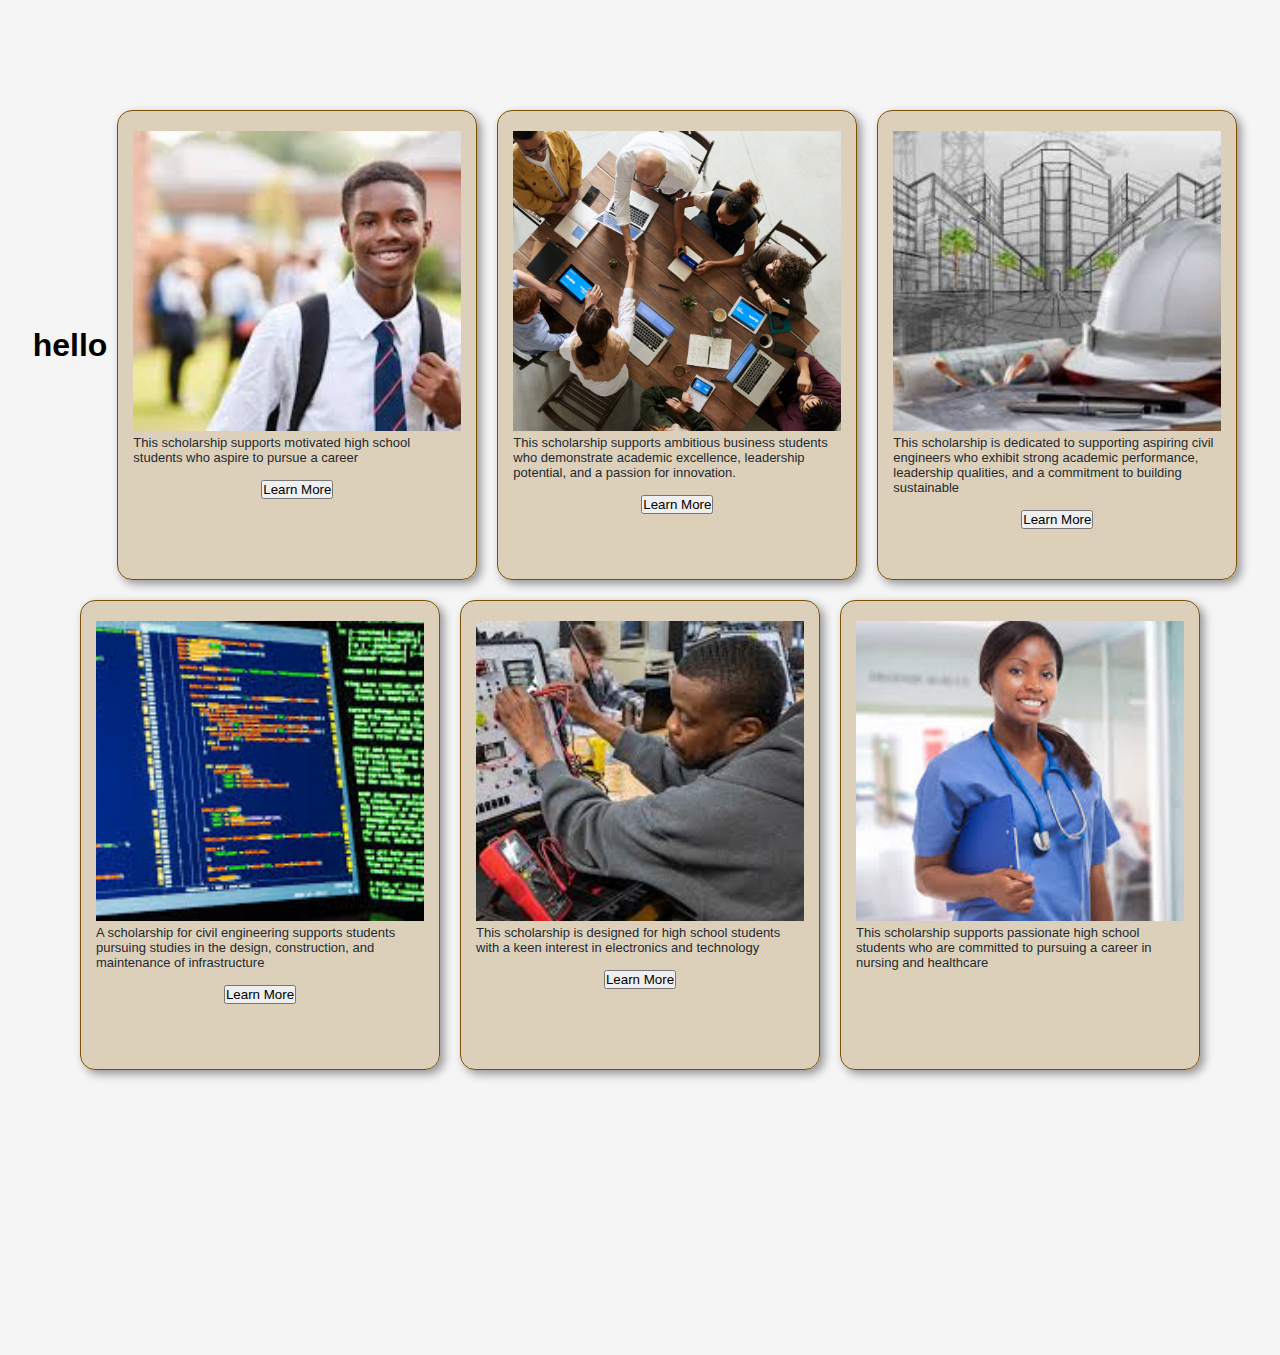
<file: index.html>
<!DOCTYPE html>
<html lang="en">
<head>
    <meta charset="UTF-8">
    <meta name="viewport" content="width=device-width, initial-scale=1.0">
    <title>Document</title>
    <link rel="stylesheet" href="styles.css">
</head>
<body>
    <div class="big-container">
        <h1>hello</h1>
         <div class="sec">
            <div class="image">
                <img src="stud.jpeg" alt="">
            </div>
            <div class="description">
                <p>This scholarship supports motivated high school students who aspire to pursue a career</p>
            </div>
             <div class="button">
                <button>Learn More</button>
             </div>
        </div>

        <div class="sec">
            <div class="image"> 
                <img src="pexels-fauxels-31831971.jpg" alt="">
            </div>
            <div class="description">
                <p>This scholarship supports ambitious business students who demonstrate academic excellence, leadership potential, and a passion for innovation.</p>
            </div>
            <div class="button">
                <button>Learn More</button>
            </div>
        </div>

        <div class="sec">
            <div class="image">
                <img src="civil.jpeg" alt="">
            </div>
            <div class="description">
                <p>This scholarship is dedicated to supporting aspiring civil engineers who exhibit strong academic performance, leadership qualities, and a commitment to building sustainable</p>
                        </div>
             <div class="button">
                <button>Learn More</button>
             </div>
        </div>

        <div class="sec">
            <div class="image">
                <img src="soft.jpeg" alt="">
            </div>
            <div class="description">
                <p>A scholarship for civil engineering supports students pursuing studies in the design, construction, and maintenance of infrastructure</p>
            </div>
             <div class="button">
                <button>Learn More</button>
             </div>
        </div>

        <div class="sec">
            <div class="image">
                <img src="eleco.jpeg" alt="">
            </div>
            <div class="description">
                <p>This scholarship is designed for high school students with a keen interest in electronics and technology</p>
            </div>
             <div class="button">
                <button>Learn More</button>
             </div>
        </div>

        <div class="sec">
            <div class="image">
                <img src="med.jpeg" alt="">
            </div>
            <div class="description">
                <p>This scholarship supports passionate high school students who are committed to pursuing a career in nursing and healthcare</p>
            </div>
             <div class="button"></div>
        </div>

        <!-- <div class="sec">
            <div class="image"></div>
            <div class="description"></div>
             <div class="button"></div>
        </div>

        <div class="sec">
            <div class="image"></div>
            <div class="description"></div>
             <div class="button"></div>
        </div> -->
    </div>
</body>
</html>
</file>
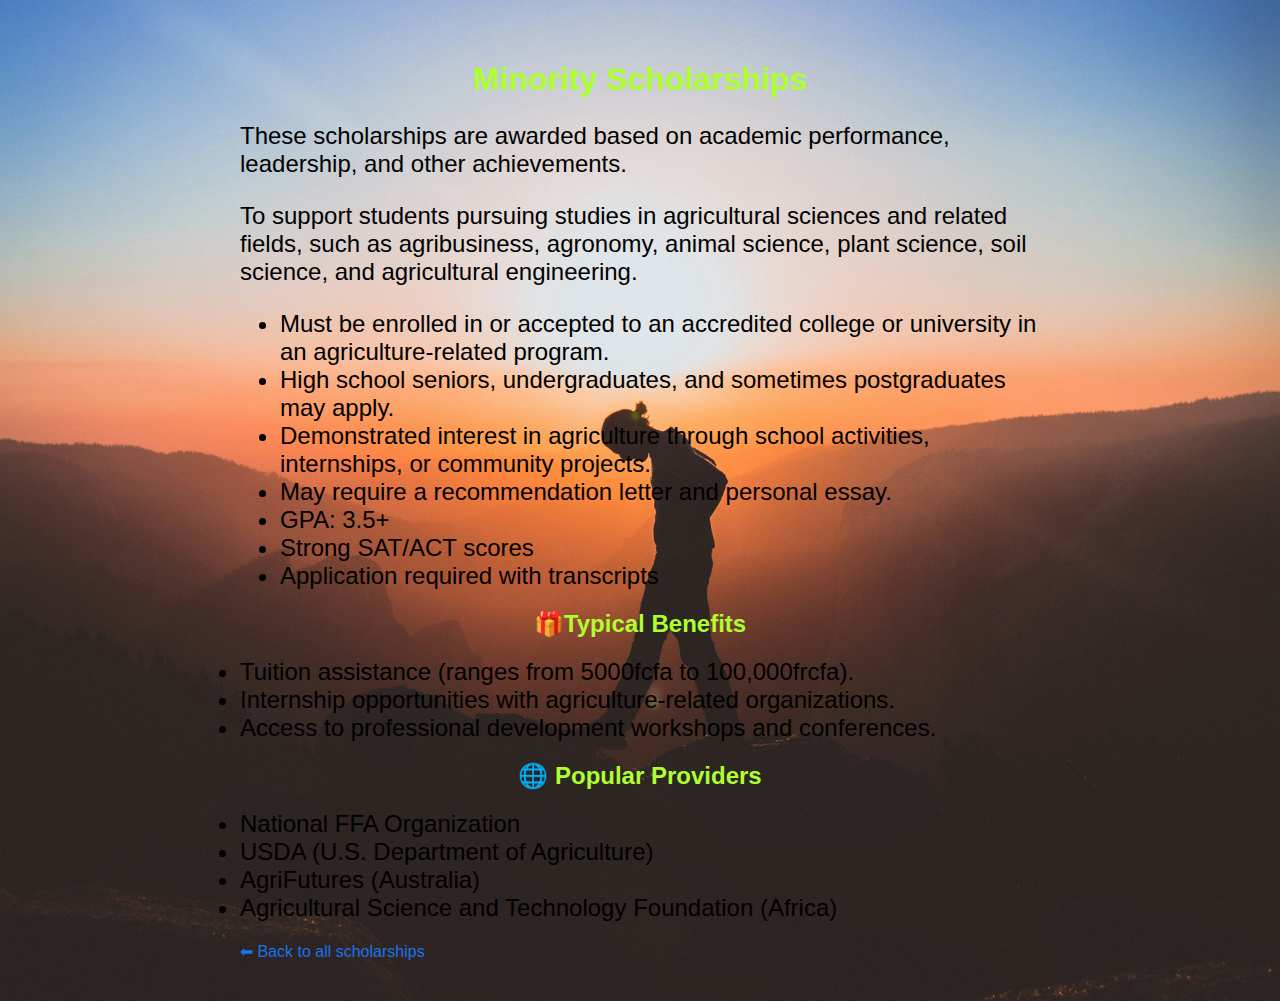
<file: agriculture-scholarshipe.html>
<!DOCTYPE html>
<html lang="en">
<head>
  <meta charset="UTF-8">
  <title>Minority Scholarship</title>
  <style>
    body {
      background-image: url(background-img.jpg);
      font-family: Arial, sans-serif;
      background-size: cover;
      background-position: center;
      padding: 40px;
      max-width: 800px;
      margin: auto;
    }
    h1,h2{
      color: greenyellow;
      text-align: center;
    }
    p,li{
      font-size: 24px;
    }
    a {
      display: inline-block;
      margin-top: 20px;
      color: #1a73e8;
      text-decoration: none;
    }
  </style>
</head>
<body>
  <h1>Minority Scholarships</h1>
  <p>These scholarships are awarded based on academic performance, leadership, and other achievements.</p>
  <p>To support students pursuing studies in agricultural sciences and related fields, such as agribusiness, agronomy, animal science, plant science, soil science, and agricultural engineering.</p>
  <ul>
    <li>Must be enrolled in or accepted to an accredited college or university in an agriculture-related program.</li>
    <li>High school seniors, undergraduates, and sometimes postgraduates may apply.</li>
    <li>Demonstrated interest in agriculture through school activities, internships, or community projects.</li>
    <li>May require a recommendation letter and personal essay.</li>
    <li>GPA: 3.5+</li>
    <li>Strong SAT/ACT scores</li>
    <li>Application required with transcripts</li>
  </ul>
  <h2>🎁Typical Benefits</h2>
  <li>Tuition assistance (ranges from 5000fcfa to 100,000frcfa).</li>
  <li>Internship opportunities with agriculture-related organizations.</li>
  <li>Access to professional development workshops and conferences.</li>

  <h2>🌐 Popular Providers</h2>

  <li>National FFA Organization</li>
  <li>USDA (U.S. Department of Agriculture)</li>
  <li>AgriFutures (Australia)</li>
<li>Agricultural Science and Technology Foundation (Africa)</li>

  <a href="test2 - Copy.html">⬅ Back to all scholarships</a>
</body>
</html>
</file>
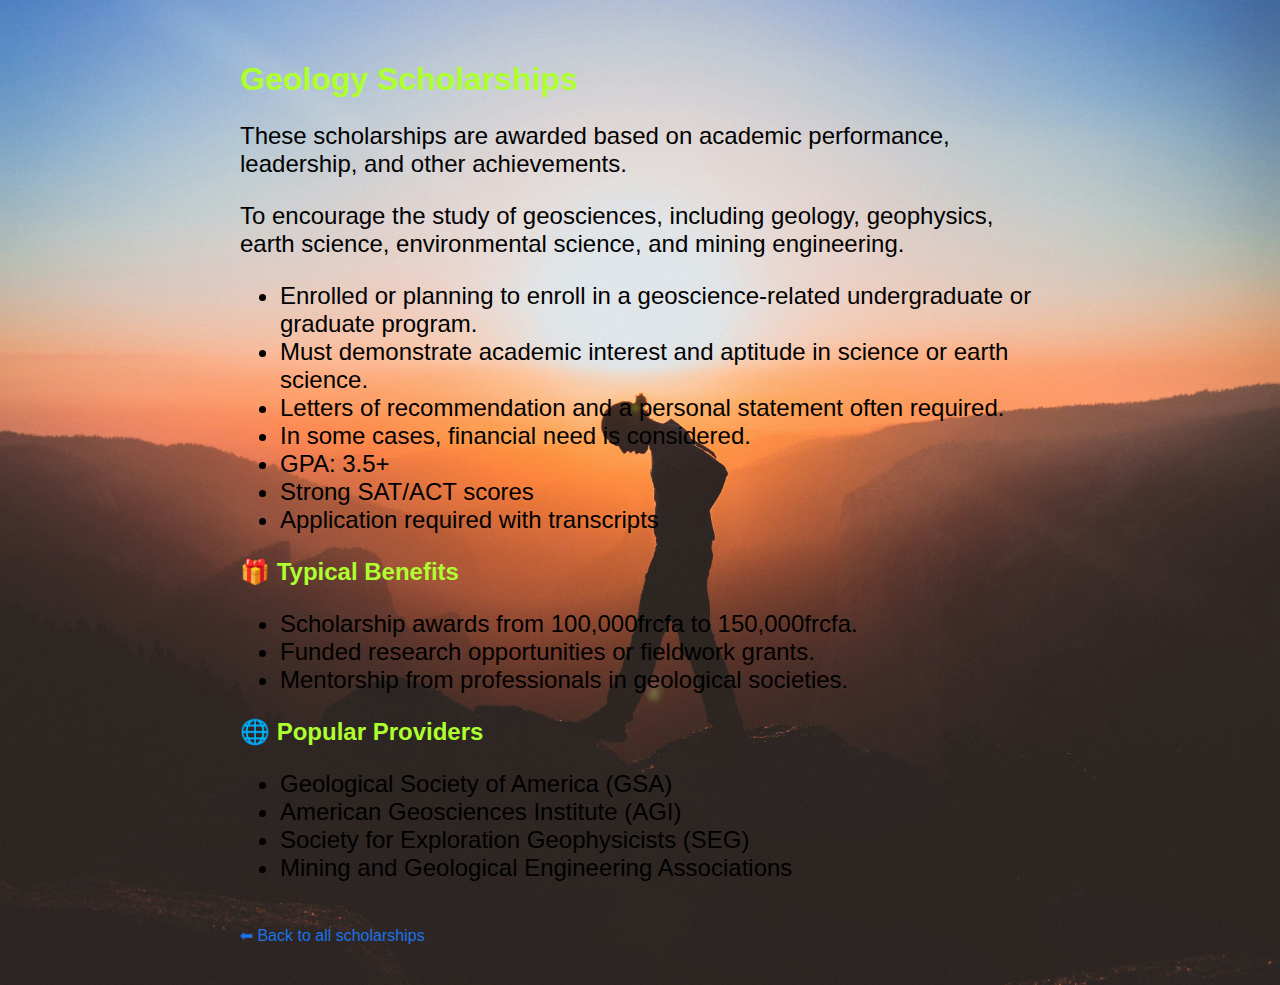
<file: geology-scholarship.html>
<!DOCTYPE html>
<html lang="en">
<head>
  <meta charset="UTF-8">
  <title>Need-Based Scholarship</title>
  <style>
    body {
      background-image: url(background-img.jpg);
      font-family: Arial, sans-serif;
      background-size: cover;
      background-position: center;
      padding: 40px;
      max-width: 800px;
      margin: auto;
    }
    h1,h2{
      color: greenyellow;
    }
    ul,p{
      font-size: 24px;
    }
    a {
      display: inline-block;
      margin-top: 20px;
      color: #1a73e8;
      text-decoration: none;
    }
  </style>
</head>
<body>
  <h1>Geology Scholarships</h1>
  <p>These scholarships are awarded based on academic performance, leadership, and other achievements.</p>
  <p>To encourage the study of geosciences, including geology, geophysics, earth science, environmental science, and mining engineering.</p>
  <ul>
    <li>Enrolled or planning to enroll in a geoscience-related undergraduate or graduate program.</li>
    <li>Must demonstrate academic interest and aptitude in science or earth science.</li>
    <li>Letters of recommendation and a personal statement often required.</li>
    <li>In some cases, financial need is considered.</li>
    <li>GPA: 3.5+</li>
    <li>Strong SAT/ACT scores</li>
    <li>Application required with transcripts</li>
  </ul>
  <h2>🎁 Typical Benefits</h2>
  <ul>
    <li>Scholarship awards from 100,000frcfa to 150,000frcfa.</li>
    <li>Funded research opportunities or fieldwork grants.</li>
    <li>Mentorship from professionals in geological societies.</li>
  </ul>
  <h2>🌐 Popular Providers</h2>
  <ul>
    <li>Geological Society of America (GSA)</li>
    <li>American Geosciences Institute (AGI)</li>
    <li>Society for Exploration Geophysicists (SEG)</li>
    <li>Mining and Geological Engineering Associations</li>
  </ul>
  <a href="test2 - Copy.html">⬅ Back to all scholarships</a>
</body>
</html>
</file>
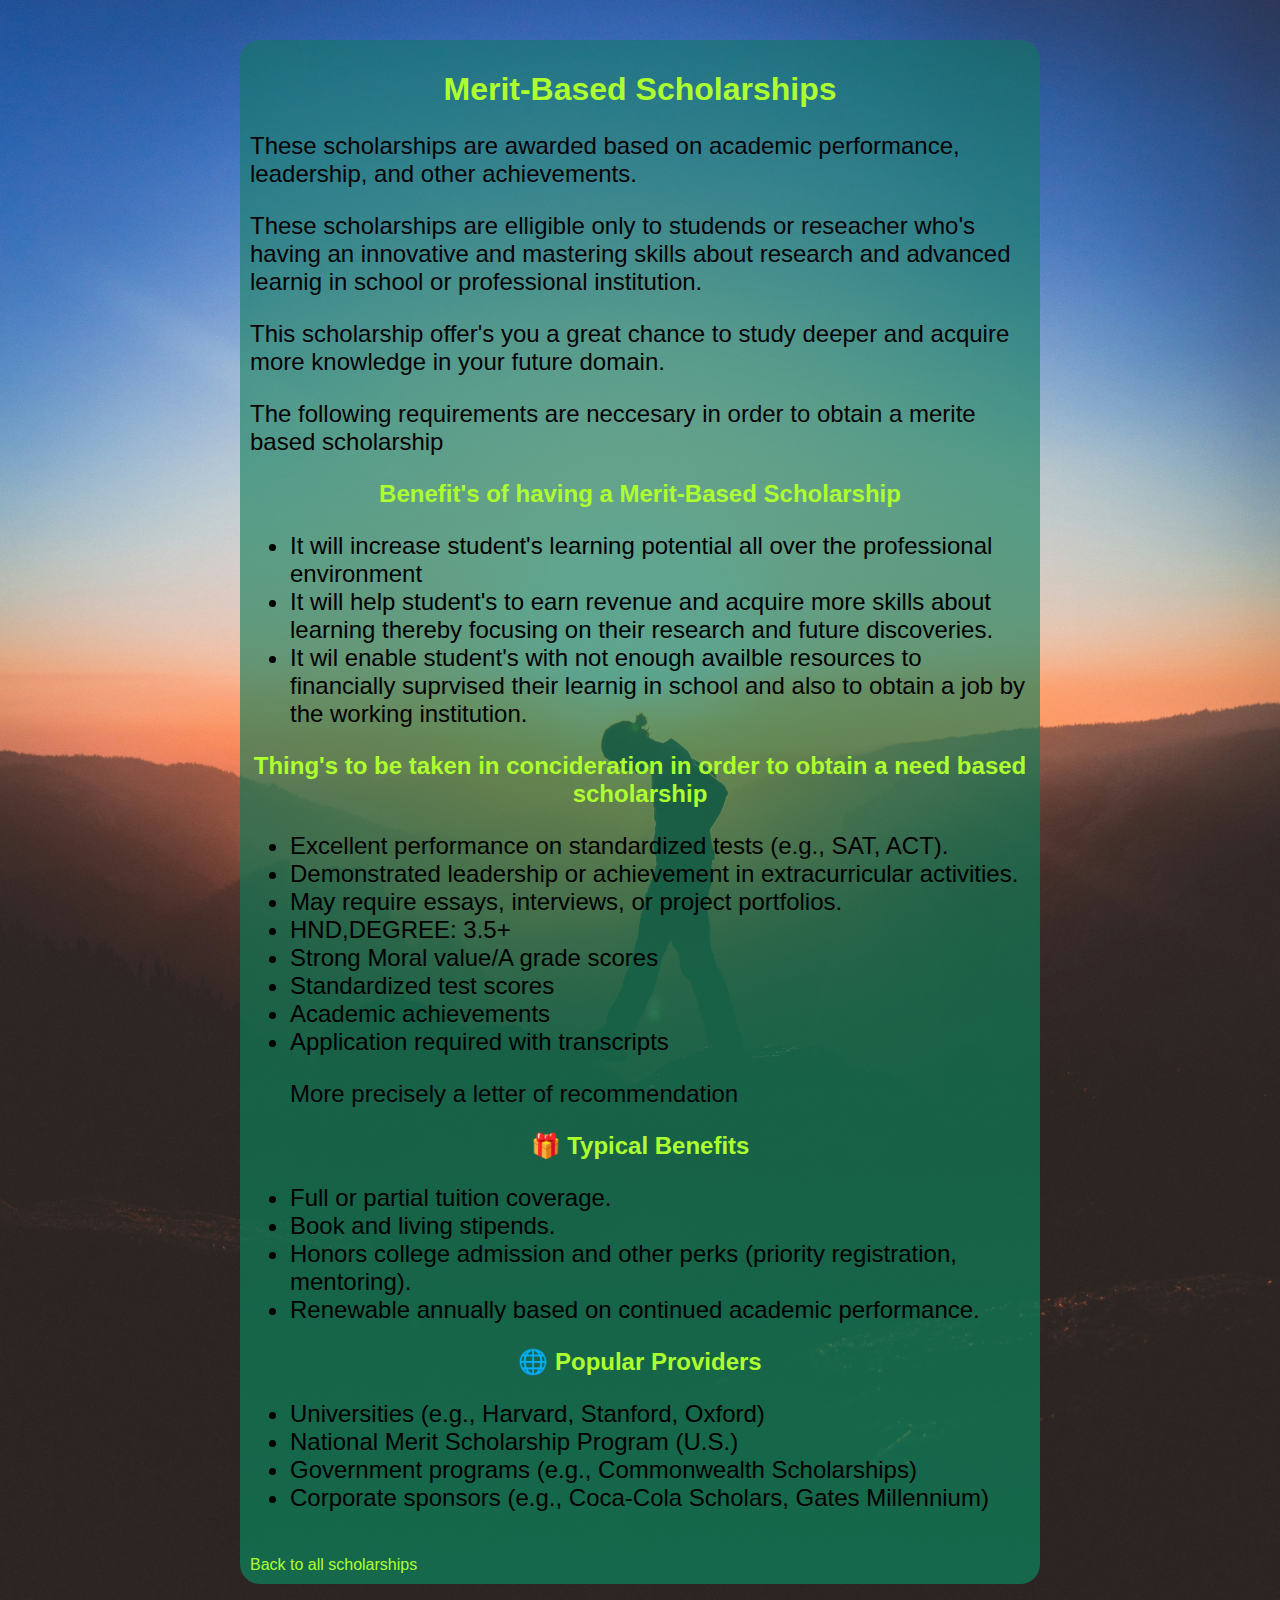
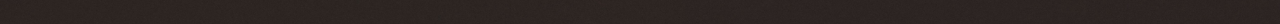
<file: merit-scholarship.html>
<!DOCTYPE html>
<html lang="en">
<head>
  <meta charset="UTF-8">
  <title>Merit-Based Scholarship</title>
  <style>
    body {
      background-image: url(background-img.jpg);
      background-position: center;
      background-size: cover;
      font-family: Arial, sans-serif;
      background: ;
      padding: 40px;
      max-width: 800px;
      margin: auto;
    }
    .alll{
      background-image:linear-gradient(to bottom, rgba(14, 124, 87, 0.527) , rgba(14, 124, 87, 0.774) ) ;
      padding: 10px;
      border-radius: 20px;
    }
    h1,h2{
      color: greenyellow;
      text-align: center;
    }
p{
  color:rgb(7, 3, 6);
  font-size: 24px;
}
ul{
  font-size: 24px;
}
    a {
      display: inline-block;
      margin-top: 20px;
      color: #1a73e8;
      text-decoration: none;
    }
  </style>
</head>
<body>
  <div  class="alll">
  <h1>Merit-Based Scholarships</h1>
  <p>These scholarships are awarded based on academic performance, leadership, and other achievements.</p>

    <p>These scholarships are elligible only to studends or reseacher who's having an innovative and mastering skills about research and advanced learnig in school or professional institution.</p>
    <p> This scholarship offer's you a great chance to study deeper and acquire more knowledge in your future domain. </p>
<P> The following requirements are neccesary in order to obtain a merite based scholarship</P>
 <h2 style="color: greenyellow;">Benefit's of having a Merit-Based Scholarship</h2>
  <ul>
    <li>It will increase student's learning potential all over the professional environment</li>
    <li>It will help student's to earn revenue and acquire more skills about learning thereby focusing on their research and future discoveries.</li>
    <li>It wil enable student's with not enough availble resources to financially suprvised their learnig in school and also to obtain a job by the working institution.</li>
  </ul>
  <h2 style="color: greenyellow;">Thing's to be taken in concideration in order to obtain a need based scholarship</h2>
<ul>
  <li>Excellent performance on standardized tests (e.g., SAT, ACT).</li>
  <li>Demonstrated leadership or achievement in extracurricular activities.</li>
  <li>May require essays, interviews, or project portfolios.</li>
    <li>HND,DEGREE: 3.5+</li>
    <li>Strong Moral value/A grade scores</li>
    <li>Standardized test scores</li>
    <li>Academic achievements</li>
    <li>Application required with transcripts</li>
    <p>More precisely a letter of recommendation</p>

  </ul>

  <h2>🎁 Typical Benefits</h2>
  <ul>
    <li>Full or partial tuition coverage.</li>
    <li>Book and living stipends.</li>
    <li>Honors college admission and other perks (priority registration, mentoring).</li>
    <li>Renewable annually based on continued academic performance.</li>
  </ul>

  <h2>🌐 Popular Providers</h2>
  <ul>
    <li>Universities (e.g., Harvard, Stanford, Oxford)</li>
    <li>National Merit Scholarship Program (U.S.)
</li>
<li>Government programs (e.g., Commonwealth Scholarships)</li>
<li>Corporate sponsors (e.g., Coca-Cola Scholars, Gates Millennium)</li>
  </ul>
  <a  style="color: greenyellow;" href="index.html" style="padding: 30px;"> Back to all scholarships</a>
 </div>
</body>
</html>
</file>
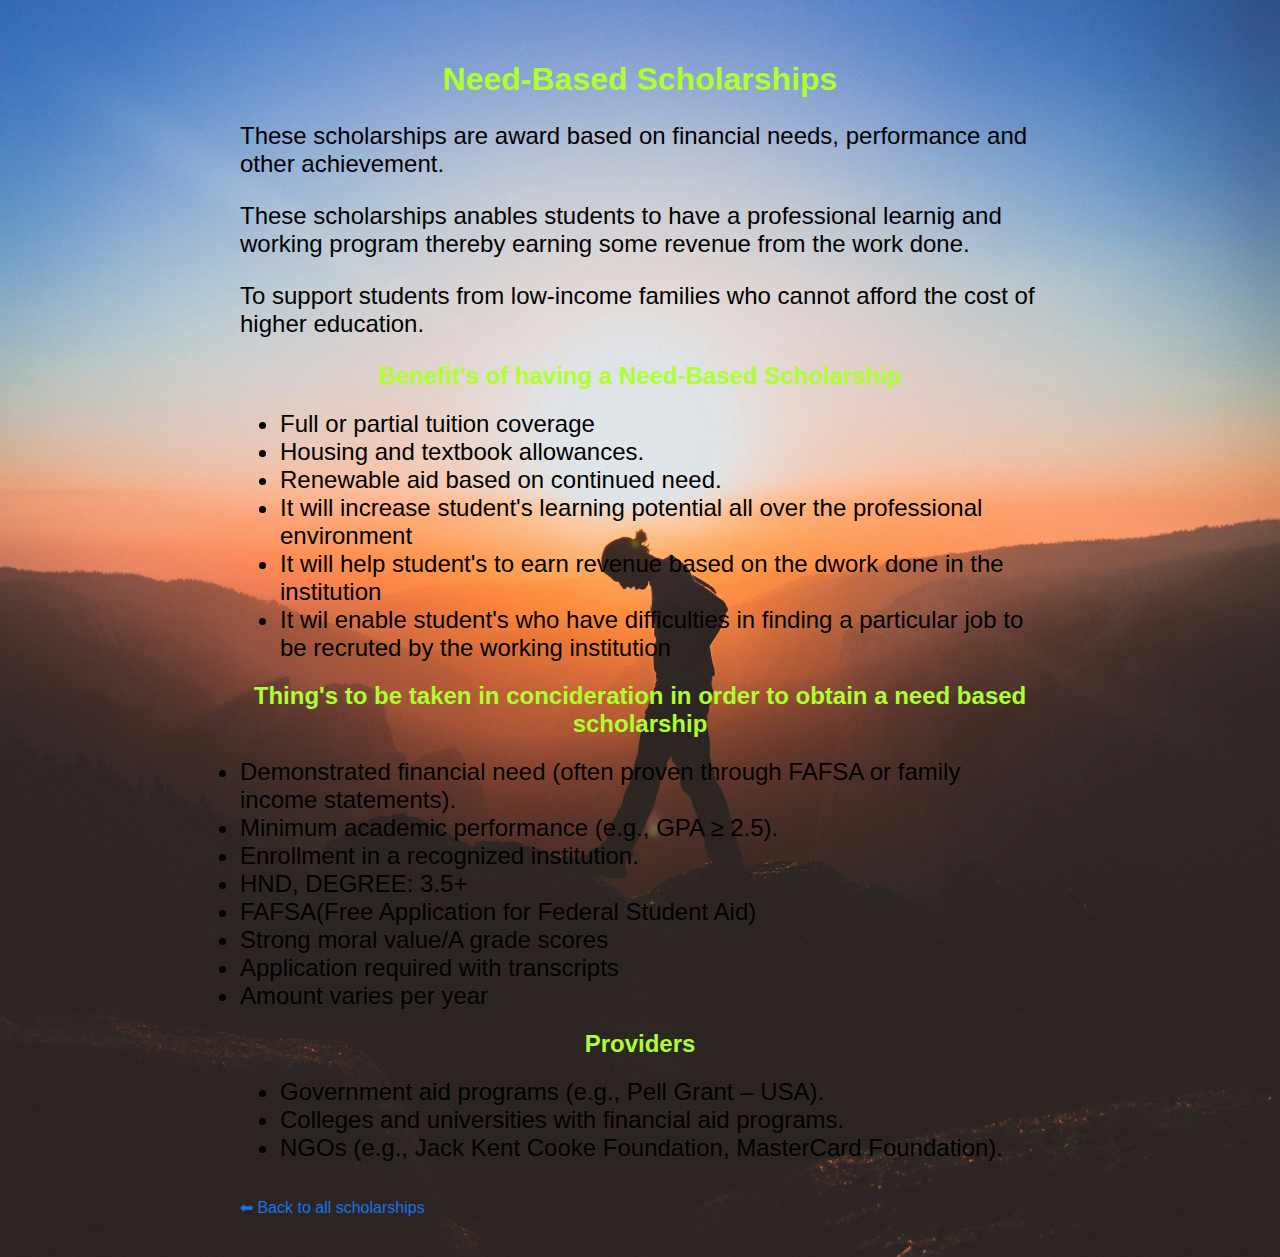
<file: need-based-scholarship.html>
<!DOCTYPE html>
<html lang="en">
<head>
  <meta charset="UTF-8">
  <title>Need-Based Scholarship</title>
  <style>
    body {
      background-image: url(background-img.jpg);
      font-family: Arial, sans-serif;
      background-position: center;
      background-size: cover;
      padding: 40px;
      max-width: 800px;
      margin: auto;
    }
    p{
      font-size: 24px;
    }
    li{
      font-size: 24px;
    }
    h2 {
      text-align: center;
    }
    h1,h2{
      color: greenyellow;
      text-align: center;
    }
    a {
      display: inline-block;
      margin-top: 20px;
      color: #1a73e8;
      text-decoration: none;
    }
  </style>
</head>
<body>
  <h1>Need-Based Scholarships</h1>
  <p>These scholarships are award based on financial needs, performance and other achievement.</p>
  <p>These scholarships anables students to have a professional learnig and working program thereby earning some revenue from the work done.</p>
  <p>To support students from low-income families who cannot afford the cost of higher education.</p>
  <h2 style="color: greenyellow;">Benefit's of having a Need-Based Scholarship</h2>
  <ul>
    <li>Full or partial tuition coverage</li>
    <li>Housing and textbook allowances.</li>
    <li>Renewable aid based on continued need.</li>
    <li>It will increase student's learning potential all over the professional environment</li>
    <li>It will help student's to earn revenue based on the dwork done in the institution</li>
    <li>It wil enable student's who have difficulties in finding a particular job to be recruted by the working institution</li>
  </ul>
  <h2 style="color: greenyellow;">Thing's to be taken in concideration in order to obtain a need based scholarship</h2>
  <li>Demonstrated financial need (often proven through FAFSA or family income statements).</li>
  <li>Minimum academic performance (e.g., GPA ≥ 2.5).</li>
  <li>Enrollment in a recognized institution.</li>
    <li>HND, DEGREE: 3.5+</li>
    <li>FAFSA(Free Application for Federal Student Aid)</li>

    <li>Strong moral value/A grade scores</li>
    <li>Application required with transcripts</li>
          <li>Amount varies per year</li>
  </ul>

  <h2> Providers</h2>
  <ul>
    <li>Government aid programs (e.g., Pell Grant – USA).

</li>
<li>Colleges and universities with financial aid programs.

</li>
<li>NGOs (e.g., Jack Kent Cooke Foundation, MasterCard Foundation).</li>
  </ul>
  <a href="test2 - Copy.html">⬅ Back to all scholarships</a>
</body>
</html>
</file>
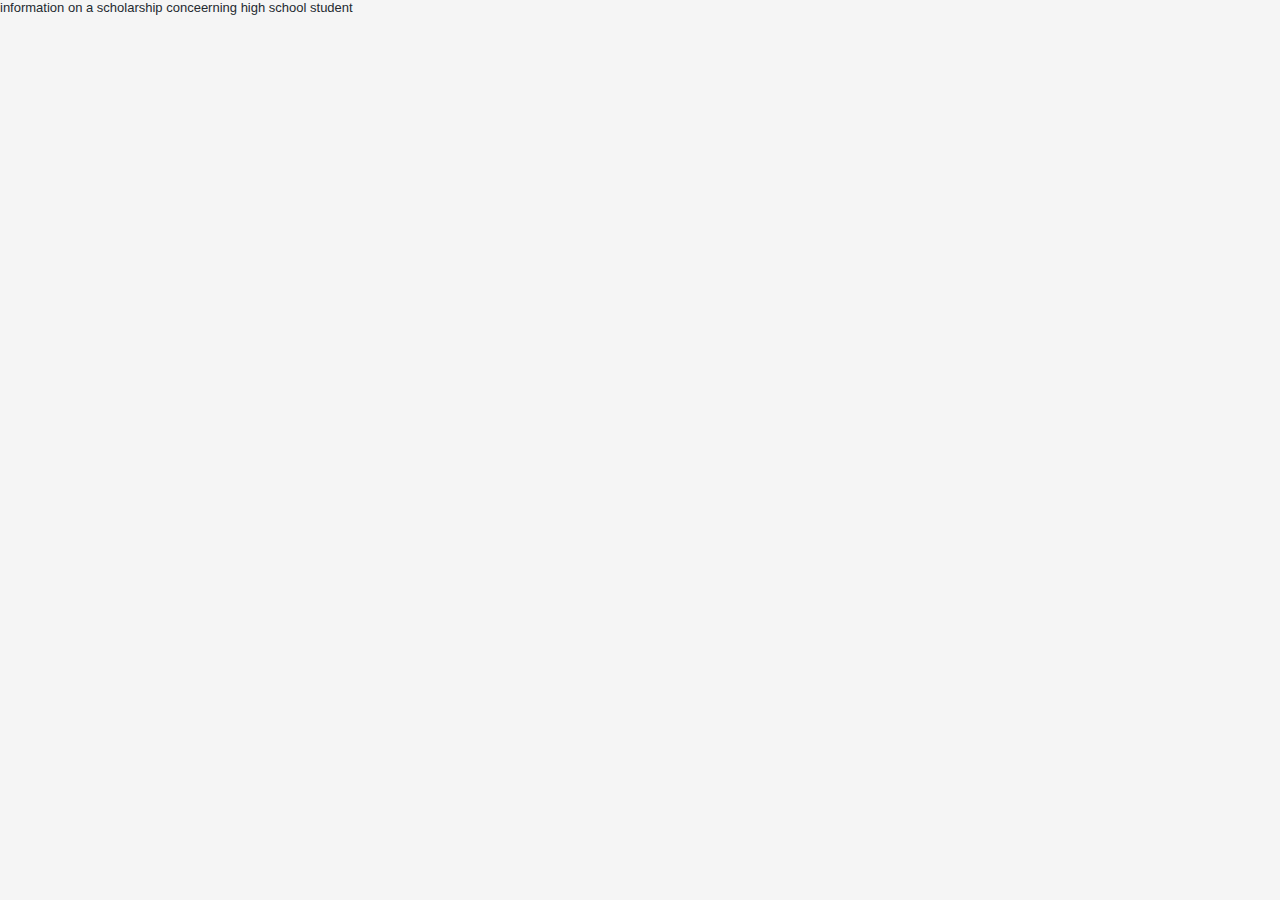
<file: new.html>
<!DOCTYPE html>
<html lang="en">
<head>
    <meta charset="UTF-8">
    <meta name="viewport" content="width=device-width, initial-scale=1.0">
    <title>Document</title>
    <link rel="stylesheet" href="styles.css">
</head>
<body>
    <p>
       information on a scholarship conceerning high school student 
    </p>
</body>
</html>
</file>
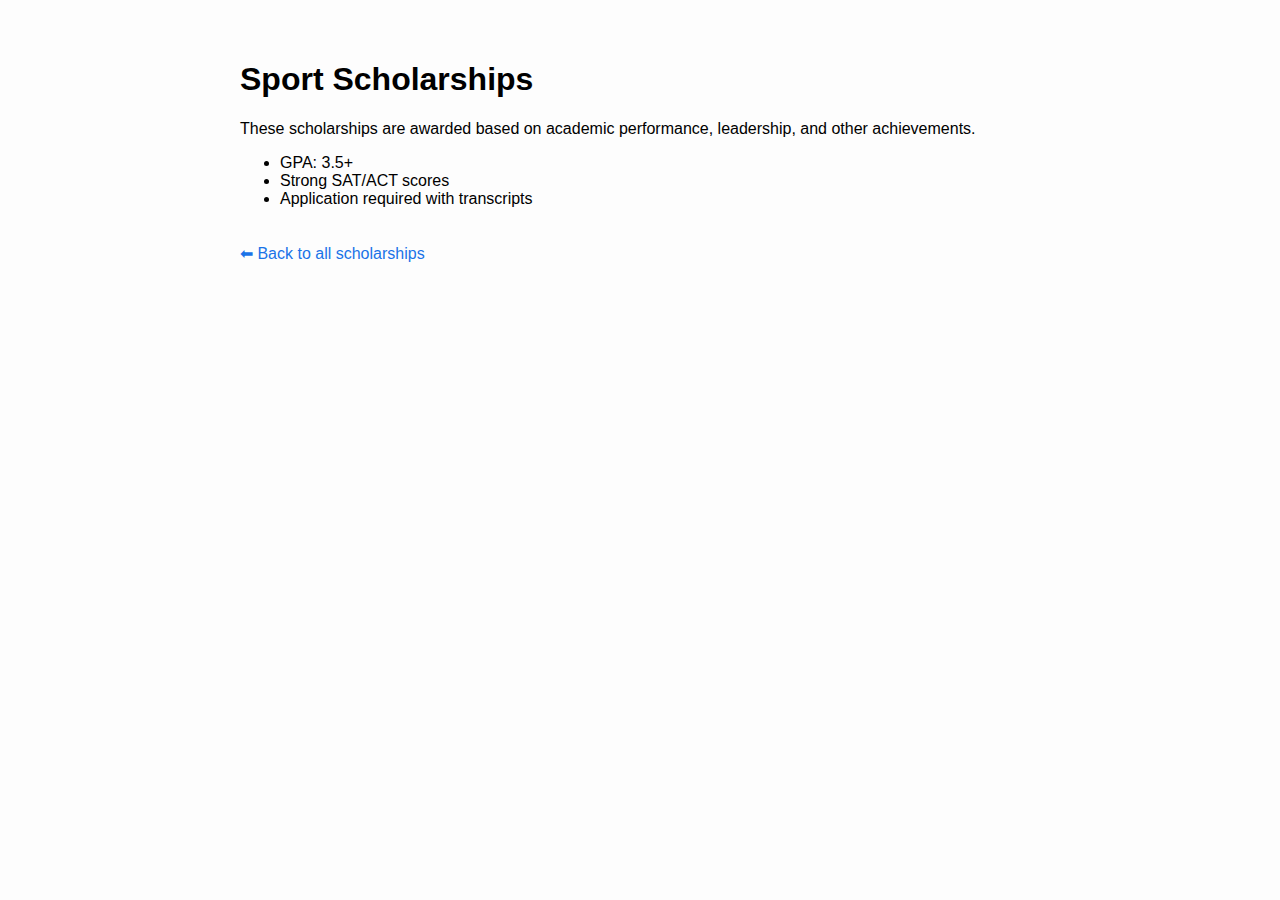
<file: sports-scholarship.html>
<!DOCTYPE html>
<html lang="en">
<head>
  <meta charset="UTF-8">
  <title>Sport Scholarship</title>
  <style>
    body {
      font-family: Arial, sans-serif;
      background: #fdfdfd;
      padding: 40px;
      max-width: 800px;
      margin: auto;
    }
    a {
      display: inline-block;
      margin-top: 20px;
      color: #1a73e8;
      text-decoration: none;
    }
  </style>
</head>
<body>
  <h1>Sport Scholarships</h1>
  <p>These scholarships are awarded based on academic performance, leadership, and other achievements.</p>
  <ul>
    <li>GPA: 3.5+</li>
    <li>Strong SAT/ACT scores</li>
    <li>Application required with transcripts</li>
  </ul>
  <a href="test2.html">⬅ Back to all scholarships</a>
</body>
</html>
</file>
<file: styles.css>
*{
    margin: 0;
    padding: 0;
    box-sizing: border-box;
    font-family: 'Arial', sans-serif;
   
}
@import url('https://fonts.googleapis.com/css2?family=Poppins&display=swap');


body{
    /* background-image:linear-gradient(white,#e8e3d0,) ; */
    background-color: rgb(245, 245, 245);
     background-size: 150%;
    background-position: center;
    background-repeat: no-repeat;
     color: #000000; 
    
    background-position: center;
    background-attachment: fixed;
    font-family: Arial, sans-serif;


 }
 .button{
  margin-top: 15px;
 display: flex;
 align-items: center;
 justify-content: center;
 }
 
 
 .navbar {
     background-color:#ffffff;
     padding: 10px 0;
     display: flex;
     position: sticky;
     top: 0;
     width: 100%;
     height: 90px;
     justify-content: space-between;
     box-shadow:0px 0px 10px rgba(0, 0, 0, 0.3);
   }
   
 .logo {
     color:#7b4f04;
     font-size: 35px;
     font-family: "Monoton", sans-serif;
     font-weight: 1000px;
     padding-left: 20px;
     float: left;
   }
   
   .menu {
     display: flex;
     justify-content: space-between;
     align-items: center;
     
   }
   
   .menu ul {
     display: flex;
     list-style: none;
     color: #2c2b2b;
     font-weight: bold;
 
   }
   
   .menu ul li {
     margin-right: 20px;
     color: #2c2b2b;
   
     
 
   }
 
   .menu ul li a{
     text-decoration: none;
     color:#2c2b2b;
   }
 .coner{
     width: 220px;
     display: flex;
     flex-direction: row;
 }
   
   .menu ul li a:hover {
     color: orange;
   }
   
   .search {
     display: flex;
     justify-content: space-between;
     align-items: center;
   }
   
   .search-box {
     width: 100%;
     padding: 10px;
     border-radius: 5px 0 0 5px;
     border: 2px solid #ffe6bc;
     background: transparent;
   }
   .hamburger{
    display: none;
    font-size: 1.8em;
    cursor: pointer;
   }
   .menu-toggle{
    display: none;
   }
 /*   
 .search-box {
     width: 100%;
     padding: 10px;
     border-radius: 5px 0 0 5px;
     border: 1px solid orange;
     background: transparent;
   } */
   
   .search-box:focus {
     outline: none;
   }
   
   .search-btn {
     background: #ffe6bc;
     color: #0e0d0d;
     font-weight: bold;
     padding: 10px 20px;
     border: 2px solid #ffe6bc;
     border-radius: 0 5px 5px 0;
     cursor: pointer;
   }
   
   .search-btn:hover {
     background: #ffe6bc;
   }


   .hero {
    display: flex;
    justify-content: space-between;
    align-items: center;
    margin: 5px 150px;
  } 
  .coner {
    border: 10px solid rgba(254, 226, 139, 0.801);
    overflow: hidden;
    width: 300px;
    height: 300px;
    display: flex;
    justify-content: center;
    align-items: center;
    border-radius: 50%;
  }
  .content {
    /* display: flex;
    flex-direction: column;
    margin: 0; */
  }
  
  .content h1 {
    color: rgb(33, 33, 33);
    font-size: 50px;
    font-weight: 900;
    margin: 0;
  }
  
  .content p{
    font-family: cursive;
    font-style: italic;
    margin: 0;
  }  
   
img{
    width: 100%;
    height: 300px;
    object-fit: cover;
   
}
.link{
  position: relative;
  
}
.butt{
  position:fixed;
  bottom: 15%;
  right: -38px;
  padding-right: 100px;
  padding-block: 6px;
  border-radius: 34px;
  padding-left: 3px;
  background-color: rgba(160, 239, 194, 0.678);
  border: 3px solid white;
  padding-right: 105px;
}
.butt:hover{
    background-color: rgba(75, 214, 135, 0.8);
    cursor: pointer;
    
}
.big-container{
    width: 100%;
    height: 100vh;
    display: flex;
    flex-wrap: wrap;
    grid-template-columns: 1fr 1fr 1fr;
    margin-top: 100px;
    margin-bottom: 355px;
  
    justify-content: center;
    align-items: center;
    
    
}
.for-line{
    margin-top: 30px;
     height: 9vh;
}
.sec{
    width: 360px;
    height: 76vh;
    margin-left: 300px;
    margin: 10px;
  
    display: flex;
    flex-direction: column;
    background-color: #d9cbb3e4;
   padding-top: 20px;
    padding-inline: 15px;
    padding-bottom: 30px;
    border-radius: 15px;
    box-shadow: 4px 4px 10px rgba(0, 0, 0, 0.4);
    min-height: 220px;
    max-height: 470px;
   border: 1px solid #7b4f04;
}
p{
    color: rgb(36, 42, 48);
    font-size: small;
}
.bbb{
    width: 100%;
    padding-inline: 7vw;
    padding-block: 1vh;
    left: 9%;
 
    margin-top: 5px;
    bottom: 22px;
    background-color:rgba(243, 224, 156, 0.932) ;
    border: 1px solid #7b4f04;
    border-radius: 4px;
    color:black;
    margin-left: 4px;
    

}

.bbb:hover{
    background-color: rgba(255, 166, 0, 0.8);
    cursor: pointer;
    box-shadow: 4px 4px 10px rgba(0, 0, 0, 0.3);
}
.bbb:active{
    background-color: rgba(7, 114, 25, 0.427);
    box-shadow: inset 2px 2px 5px rgba(0, 0, 0, 0.3);
}

.ll{
    background-color:#ffe6bc ;
    display: flex;
    justify-content: center;
    align-items: center;
    width: 100%;
   
}
.jj{
    color: rgb(174, 164, 164);
    text-align: center;
}


@media screen and (max-width: 768px) {
    .big-container {
        grid-template-columns: 1fr;
        margin-left: 3px;
        height: auto;
    }
    .content{
        display: flex;
        justify-content: center;
        align-items: center;
        flex-direction: column;
    }
    .path{
        margin-left: -20px;
        text-align:center;
        
    }
    .sec {
        width: 90%;
        margin: 10px auto;
        min-width: 320px;
        max-height: 350px;
    }
    .menu-toggle:checked + .hamburger + ul{
        display: flex;
    }
    .hamburger{
        display: block;
    }
   
    img {
        height: 200px;
    }
    button {
        width: 90%;
        left: 5%;
        padding-inline: 15px;
    }
    .footer{
        position: relative;
        display: flex;
        flex-direction: column;
        align-items: center;
        justify-content: center;
        padding: 1rem;
        background-color: #2c2214;
        color: white;
       justify-items: center;
        bottom: 0;
        width: 100%;
    }
    .content{
        display: inline-block
    }
    .help{
        display: none;
    }
    li{
        display: none;
    }
    html, body{
        height: 100%;
        margin: 0;
    }
    body{
        display: flex;
        flex-direction: column;
    }
    footer{
        display: flex;
        align-items: center;
        justify-content: center;
    }
    .logo{
        font-size: 27px;
        margin-right: 15px;
    }
    h1{
      font-size: x-large;
    }
    .link{
      position: static;
    }
    .butt{
        position: static;
        bottom: 15%;
        right: -400px;
        padding-inline: 60px;
        padding-block: 6px;
        border-radius: 34px;
       margin-left: 20px;
       margin-bottom: 70px;
        background-color: rgba(160, 239, 194, 0.678);
        border: 3px solid white;
        padding-right: 105px;
      right: -400px;
    }
    @media screen and (width: 820px){
      .big-container{
        display: grid;
        grid-template-columns: 1fr 1fr;

      }
    }
}
.path{
    font-size: 2.5rem;
    font-weight: 900;
    color: #2c2214;
    margin-left: -200px;
    text-align: center;
    font-family: 'Poppins', sans-serif;
}

footer{
   
    bottom: 0;
    left: 0;
    padding: 1rem;
    width: 100%;
    background-color: #2c2214;
  
}

.footer{
    display: flex;
    align-items: center;
    justify-content: space-between;
    text-align: center;
   bottom: 0;
    left: 0;
    
}
</file>
